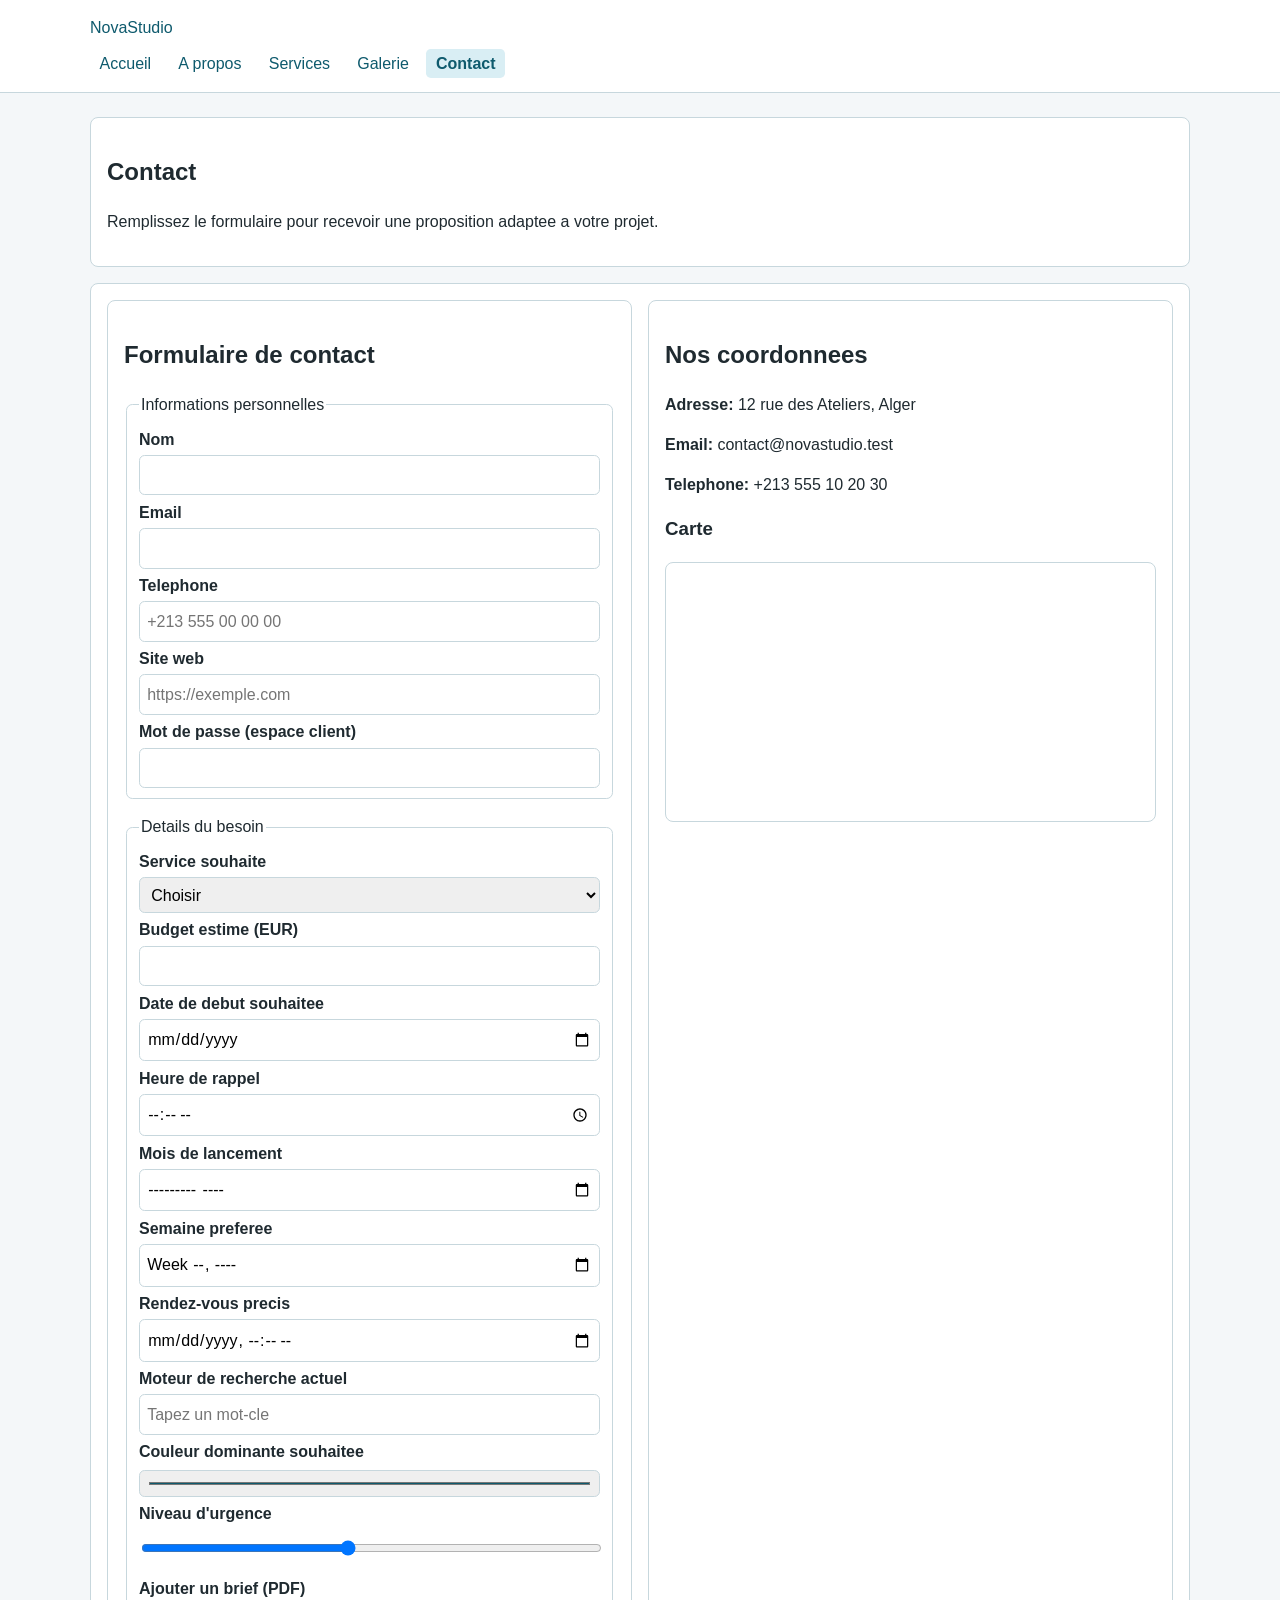
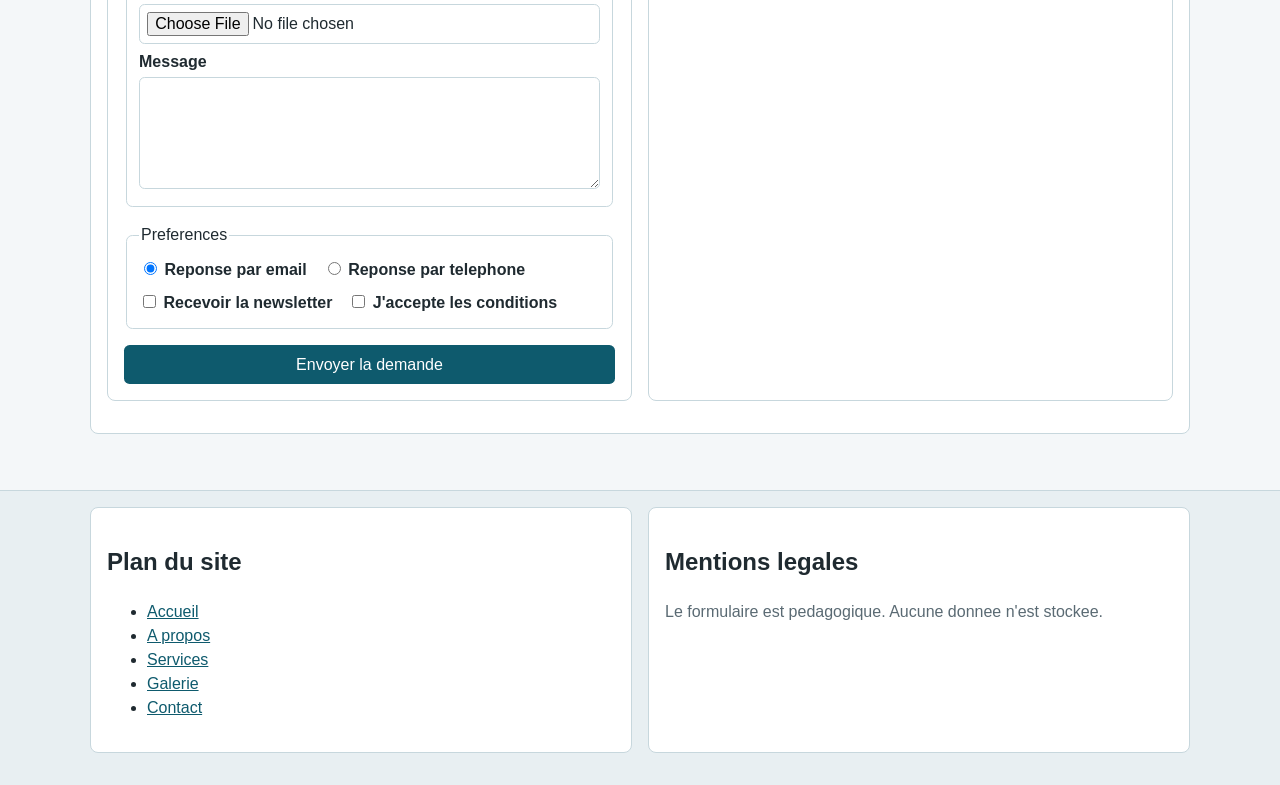
<file: pages/contact.html>
<!doctype html>
<html lang="fr">
  <head>
    <meta charset="utf-8">
    <meta name="viewport" content="width=device-width, initial-scale=1">
    <title>NovaStudio - Contact</title>
    <meta name="description" content="Contactez NovaStudio via formulaire complet, infos de contact et carte.">
    <meta name="keywords" content="contact, formulaire, carte, agence web">
    <meta property="og:title" content="NovaStudio - Contact">
    <meta property="og:description" content="Demandez un devis ou un rendez-vous avec NovaStudio.">
    <meta property="og:type" content="website">
    <meta property="og:url" content="https://example.com/pages/contact.html">
    <meta property="og:image" content="https://example.com/images/hero-1024.svg">
    <meta name="twitter:card" content="summary_large_image">
    <link rel="stylesheet" href="../css/style.css">
  </head>
  <body>
    <a class="skip-link" href="#contenu">Aller au contenu principal</a>
    <header>
      <div class="container">
        <p class="brand">NovaStudio</p>
        <nav aria-label="Navigation principale">
          <ul>
            <li><a href="../index.html">Accueil</a></li>
            <li><a href="about.html">A propos</a></li>
            <li><a href="services.html">Services</a></li>
            <li><a href="gallery.html">Galerie</a></li>
            <li><a href="contact.html" aria-current="page">Contact</a></li>
          </ul>
        </nav>
      </div>
    </header>

    <main id="contenu" class="container">
      <section>
        <h1>Contact</h1>
        <p>Remplissez le formulaire pour recevoir une proposition adaptee a votre projet.</p>
      </section>

      <section class="grid-2">
        <article>
          <h2>Formulaire de contact</h2>
          <form action="#" method="post">
            <fieldset>
              <legend>Informations personnelles</legend>
              <label for="nom">Nom</label>
              <input id="nom" name="nom" type="text" required minlength="2">

              <label for="email">Email</label>
              <input id="email" name="email" type="email" required>

              <label for="telephone">Telephone</label>
              <input id="telephone" name="telephone" type="tel" pattern="[0-9+ ]{8,20}" placeholder="+213 555 00 00 00" required>

              <label for="site">Site web</label>
              <input id="site" name="site" type="url" placeholder="https://exemple.com">

              <label for="motdepasse">Mot de passe (espace client)</label>
              <input id="motdepasse" name="motdepasse" type="password" minlength="8">
            </fieldset>

            <fieldset>
              <legend>Details du besoin</legend>
              <label for="service">Service souhaite</label>
              <select id="service" name="service" required>
                <option value="">Choisir</option>
                <option value="site">Creation de site</option>
                <option value="refonte">Refonte visuelle</option>
                <option value="suivi">Maintenance</option>
              </select>

              <label for="budget">Budget estime (EUR)</label>
              <input id="budget" name="budget" type="number" min="300" max="10000" step="50" required>

              <label for="date">Date de debut souhaitee</label>
              <input id="date" name="date" type="date" required>

              <label for="heure">Heure de rappel</label>
              <input id="heure" name="heure" type="time">

              <label for="mois">Mois de lancement</label>
              <input id="mois" name="mois" type="month">

              <label for="semaine">Semaine preferee</label>
              <input id="semaine" name="semaine" type="week">

              <label for="rdv">Rendez-vous precis</label>
              <input id="rdv" name="rdv" type="datetime-local">

              <label for="moteur">Moteur de recherche actuel</label>
              <input id="moteur" name="moteur" type="search" placeholder="Tapez un mot-cle">

              <label for="teinte">Couleur dominante souhaitee</label>
              <input id="teinte" name="teinte" type="color" value="#0e5a6d">

              <label for="urgence">Niveau d'urgence</label>
              <input id="urgence" name="urgence" type="range" min="1" max="10" value="5">

              <label for="brief">Ajouter un brief (PDF)</label>
              <input id="brief" name="brief" type="file" accept=".pdf,.doc,.docx">

              <label for="message">Message</label>
              <textarea id="message" name="message" rows="4" required></textarea>
            </fieldset>

            <fieldset>
              <legend>Preferences</legend>
              <div class="inline-group">
                <label><input type="radio" name="canal" value="email" checked> Reponse par email</label>
                <label><input type="radio" name="canal" value="tel"> Reponse par telephone</label>
              </div>
              <div class="inline-group">
                <label><input type="checkbox" name="newsletter"> Recevoir la newsletter</label>
                <label><input type="checkbox" name="cgu" required> J'accepte les conditions</label>
              </div>
            </fieldset>

            <button type="submit">Envoyer la demande</button>
          </form>
        </article>

        <aside>
          <h2>Nos coordonnees</h2>
          <p><strong>Adresse:</strong> 12 rue des Ateliers, Alger</p>
          <p><strong>Email:</strong> contact@novastudio.test</p>
          <p><strong>Telephone:</strong> +213 555 10 20 30</p>
          <h3>Carte</h3>
          <iframe title="Carte de localisation NovaStudio" src="https://www.openstreetmap.org/export/embed.html?bbox=3.03%2C36.70%2C3.10%2C36.75&amp;layer=mapnik"></iframe>
        </aside>
      </section>
    </main>

    <footer>
      <div class="container grid-2">
        <section>
          <h2>Plan du site</h2>
          <ul>
            <li><a href="../index.html">Accueil</a></li>
            <li><a href="about.html">A propos</a></li>
            <li><a href="services.html">Services</a></li>
            <li><a href="gallery.html">Galerie</a></li>
            <li><a href="contact.html">Contact</a></li>
          </ul>
        </section>
        <section>
          <h2>Mentions legales</h2>
          <p class="muted">Le formulaire est pedagogique. Aucune donnee n'est stockee.</p>
        </section>
      </div>
    </footer>
  </body>
</html>
</file>
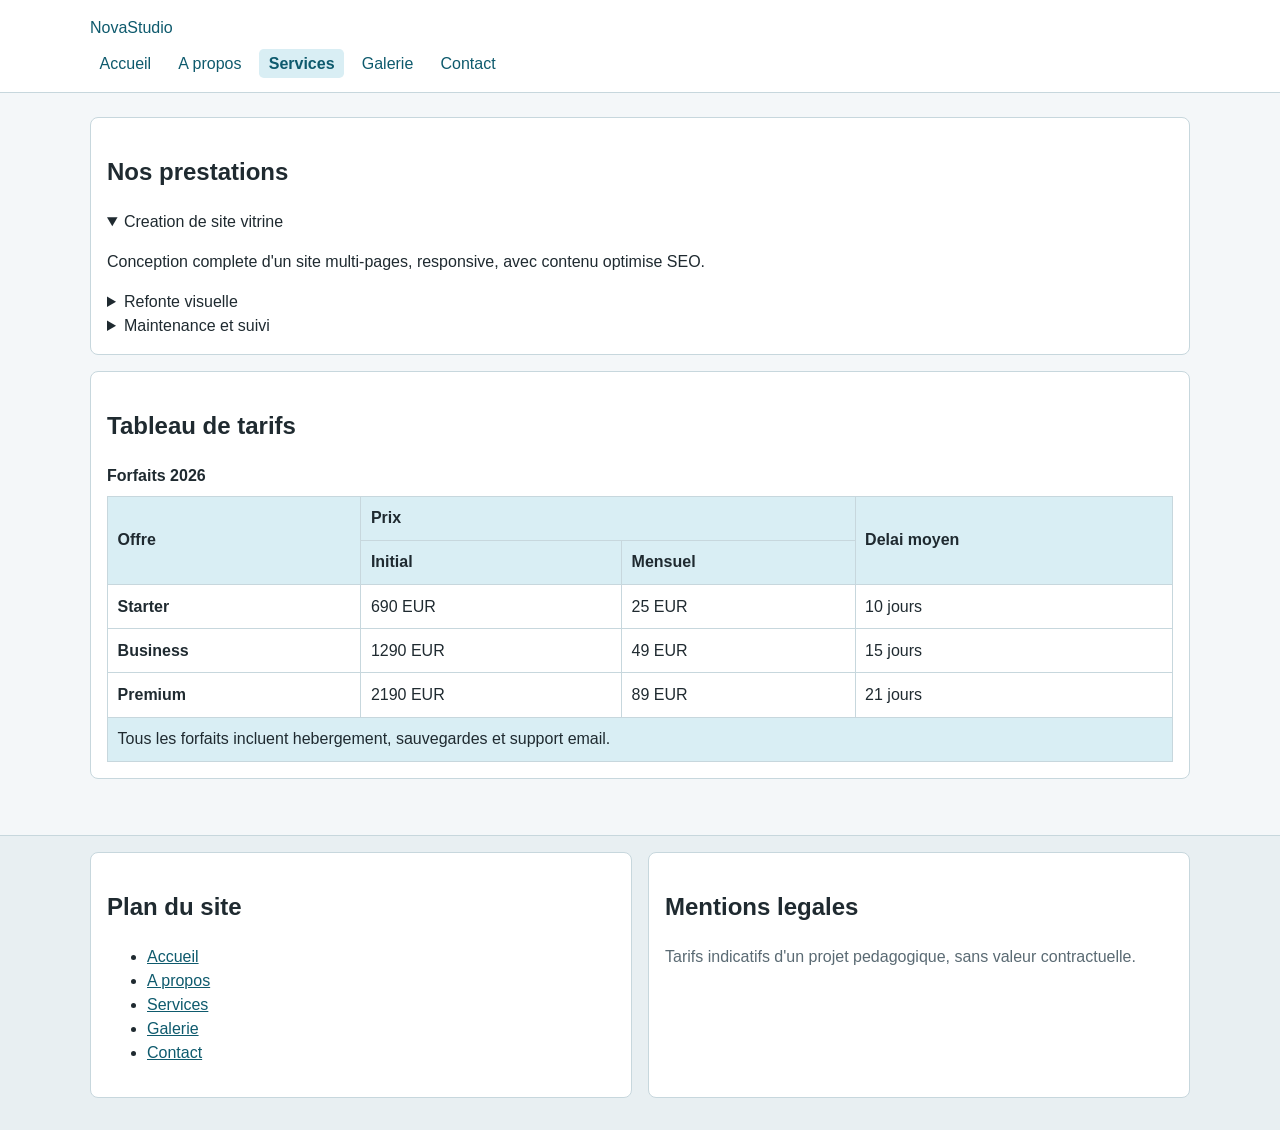
<file: pages/services.html>
<!doctype html>
<html lang="fr">
  <head>
    <meta charset="utf-8">
    <meta name="viewport" content="width=device-width, initial-scale=1">
    <title>NovaStudio - Services</title>
    <meta name="description" content="Liste detaillee des services NovaStudio avec tableau de tarifs.">
    <meta name="keywords" content="services web, tarifs, accompagnement, creation site">
    <meta property="og:title" content="NovaStudio - Services">
    <meta property="og:description" content="Consultez nos offres et tarifs adaptes aux PME.">
    <meta property="og:type" content="website">
    <meta property="og:url" content="https://example.com/pages/services.html">
    <meta property="og:image" content="https://example.com/images/hero-640.svg">
    <meta name="twitter:card" content="summary_large_image">
    <link rel="stylesheet" href="../css/style.css">
  </head>
  <body>
    <a class="skip-link" href="#contenu">Aller au contenu principal</a>
    <header>
      <div class="container">
        <p class="brand">NovaStudio</p>
        <nav aria-label="Navigation principale">
          <ul>
            <li><a href="../index.html">Accueil</a></li>
            <li><a href="about.html">A propos</a></li>
            <li><a href="services.html" aria-current="page">Services</a></li>
            <li><a href="gallery.html">Galerie</a></li>
            <li><a href="contact.html">Contact</a></li>
          </ul>
        </nav>
      </div>
    </header>

    <main id="contenu" class="container">
      <section>
        <h1>Nos prestations</h1>
        <details open>
          <summary>Creation de site vitrine</summary>
          <p>Conception complete d'un site multi-pages, responsive, avec contenu optimise SEO.</p>
        </details>
        <details>
          <summary>Refonte visuelle</summary>
          <p>Mise a jour de votre image de marque: couleurs, typographie, iconographie et tonalite.</p>
        </details>
        <details>
          <summary>Maintenance et suivi</summary>
          <p>Corrections, mises a jour et accompagnement mensuel avec rapport de performance.</p>
        </details>
      </section>

      <section>
        <h2>Tableau de tarifs</h2>
        <table>
          <caption>Forfaits 2026</caption>
          <thead>
            <tr>
              <th rowspan="2">Offre</th>
              <th colspan="2">Prix</th>
              <th rowspan="2">Delai moyen</th>
            </tr>
            <tr>
              <th>Initial</th>
              <th>Mensuel</th>
            </tr>
          </thead>
          <tbody>
            <tr>
              <th>Starter</th>
              <td>690 EUR</td>
              <td>25 EUR</td>
              <td>10 jours</td>
            </tr>
            <tr>
              <th>Business</th>
              <td>1290 EUR</td>
              <td>49 EUR</td>
              <td>15 jours</td>
            </tr>
            <tr>
              <th>Premium</th>
              <td>2190 EUR</td>
              <td>89 EUR</td>
              <td>21 jours</td>
            </tr>
          </tbody>
          <tfoot>
            <tr>
              <td colspan="4">Tous les forfaits incluent hebergement, sauvegardes et support email.</td>
            </tr>
          </tfoot>
        </table>
      </section>
    </main>

    <footer>
      <div class="container grid-2">
        <section>
          <h2>Plan du site</h2>
          <ul>
            <li><a href="../index.html">Accueil</a></li>
            <li><a href="about.html">A propos</a></li>
            <li><a href="services.html">Services</a></li>
            <li><a href="gallery.html">Galerie</a></li>
            <li><a href="contact.html">Contact</a></li>
          </ul>
        </section>
        <section>
          <h2>Mentions legales</h2>
          <p class="muted">Tarifs indicatifs d'un projet pedagogique, sans valeur contractuelle.</p>
        </section>
      </div>
    </footer>
  </body>
</html>
</file>
<file: css/style.css>
:root {
  --bg: #f4f7f9;
  --surface: #ffffff;
  --primary: #0e5a6d;
  --primary-soft: #d9eef4;
  --text: #1f2a30;
  --muted: #5a6a73;
  --border: #c7d7dd;
  --max-width: 1100px;
}

* {
  box-sizing: border-box;
}

html,
body {
  margin: 0;
  padding: 0;
}

body {
  font-family: "Segoe UI", "Trebuchet MS", sans-serif;
  line-height: 1.5;
  color: var(--text);
  background: var(--bg);
}

a {
  color: var(--primary);
}

.skip-link {
  position: absolute;
  left: -999px;
  top: 0;
  background: #000;
  color: #fff;
  padding: 0.5rem 0.75rem;
}

.skip-link:focus {
  left: 0.5rem;
  top: 0.5rem;
  z-index: 1000;
}

.container {
  width: min(100% - 2rem, var(--max-width));
  margin: 0 auto;
}

header {
  background: var(--surface);
  border-bottom: 1px solid var(--border);
}

.brand {
  margin: 0;
  padding: 1rem 0 0.25rem;
  color: var(--primary);
}

nav ul {
  list-style: none;
  display: flex;
  flex-wrap: wrap;
  gap: 0.5rem;
  margin: 0;
  padding: 0.5rem 0 1rem;
}

nav a {
  text-decoration: none;
  padding: 0.35rem 0.6rem;
  border-radius: 0.3rem;
}

nav a[aria-current="page"] {
  background: var(--primary-soft);
  font-weight: 700;
}

main {
  padding: 1.5rem 0 2.5rem;
}

section,
article,
aside {
  background: var(--surface);
  border: 1px solid var(--border);
  border-radius: 0.5rem;
  padding: 1rem;
  margin-bottom: 1rem;
}

.hero {
  display: grid;
  gap: 1rem;
  align-items: center;
}

.hero img,
picture img,
figure img {
  width: 100%;
  height: auto;
  border-radius: 0.5rem;
  border: 1px solid var(--border);
}

.grid-2,
.grid-3 {
  display: grid;
  gap: 1rem;
}

.media-full {
  width: 100%;
  border-radius: 0.5rem;
  border: 1px solid var(--border);
  display: block;
}

table {
  width: 100%;
  border-collapse: collapse;
  background: #fff;
}

caption {
  text-align: left;
  font-weight: 700;
  margin-bottom: 0.5rem;
}

th,
td {
  border: 1px solid var(--border);
  padding: 0.6rem;
  text-align: left;
}

thead,
tfoot {
  background: var(--primary-soft);
}

form {
  display: grid;
  gap: 1rem;
}

fieldset {
  border: 1px solid var(--border);
  border-radius: 0.4rem;
}

label {
  display: block;
  font-weight: 600;
  margin: 0.35rem 0 0.2rem;
}

input,
select,
textarea,
button {
  width: 100%;
  padding: 0.45rem;
  border: 1px solid var(--border);
  border-radius: 0.35rem;
  font: inherit;
}

input[type="checkbox"],
input[type="radio"] {
  width: auto;
}

.inline-group {
  display: flex;
  flex-wrap: wrap;
  align-items: center;
  gap: 1rem;
}

button {
  background: var(--primary);
  color: #fff;
  border: 0;
  cursor: pointer;
}

footer {
  background: #e8eff2;
  border-top: 1px solid var(--border);
  padding: 1rem 0;
}

.muted {
  color: var(--muted);
}

iframe {
  width: 100%;
  min-height: 260px;
  border: 1px solid var(--border);
  border-radius: 0.5rem;
}

@media (min-width: 800px) {
  .hero {
    grid-template-columns: 1.1fr 1fr;
  }

  .grid-2 {
    grid-template-columns: repeat(2, minmax(0, 1fr));
  }

  .grid-3 {
    grid-template-columns: repeat(3, minmax(0, 1fr));
  }
}
</file>
